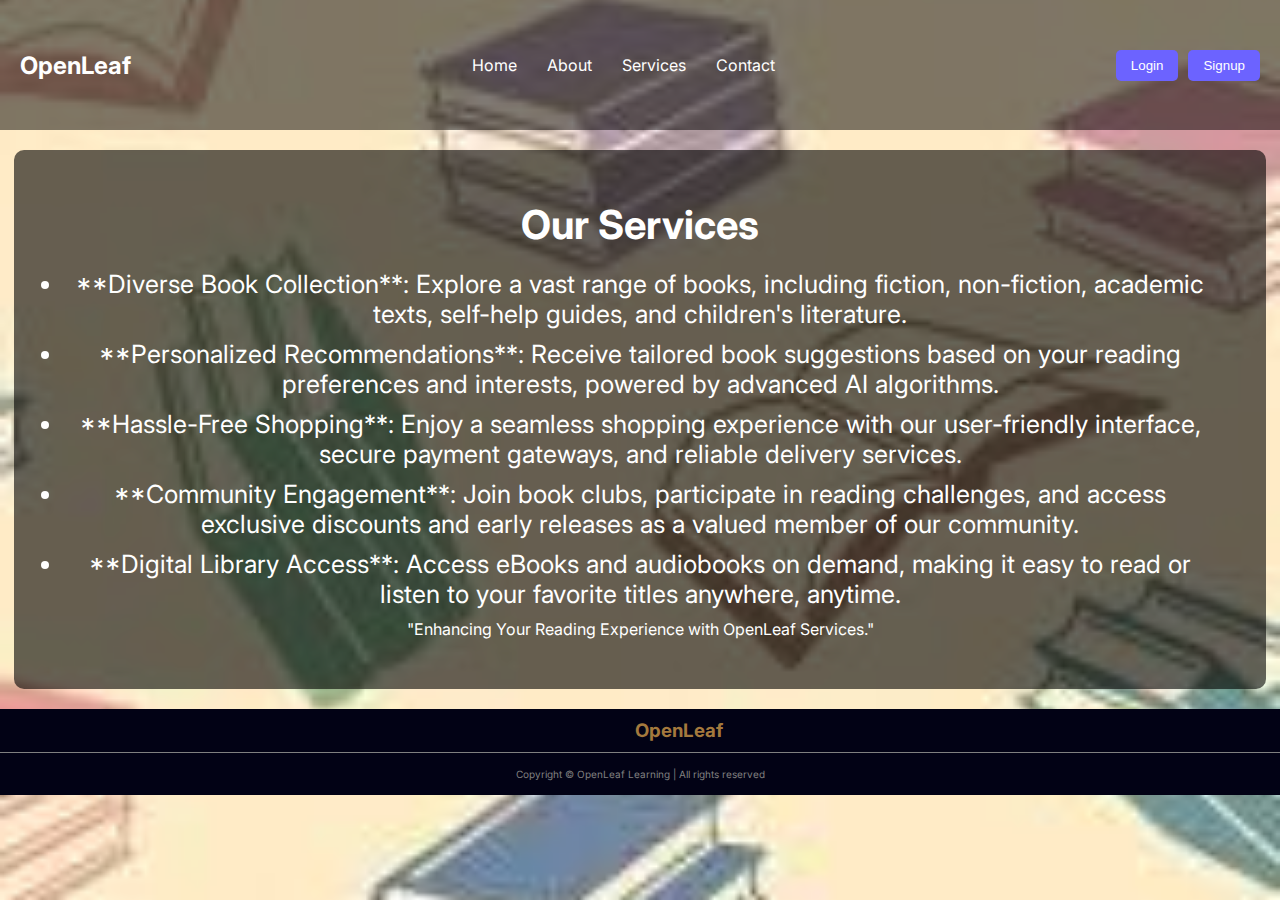
<file: openleaf/about.html>
<!DOCTYPE html>
<html lang="en">
<head>
    <meta charset="UTF-8">
    <meta name="viewport" content="width=device-width, initial-scale=1.0">
    <title>Services | OpenLeaf</title>
    <link rel="preconnect" href="https://fonts.googleapis.com">
    <link rel="preconnect" href="https://fonts.gstatic.com" crossorigin>
    <link href="https://fonts.googleapis.com/css2?family=Inter:ital,opsz,wght@0,14..32,100..900;1,14..32,100..900&display=swap" rel="stylesheet">
    <link rel="stylesheet" href="style.css">
    <style>
        body {
            background-image: url('download.jpeg');
            background-size: cover;
            background-position: center;
            background-repeat: no-repeat;
            width: 100%;
            height: 100%;
            font-family: 'Inter', sans-serif;
        }
    </style>
</head>
<body>
    <header>
        <nav>
            <div class="left">OpenLeaf</div>
            <div class="right">
                <ul>
                    <li><a href="index.html">Home</a></li>
                    <li><a href="about.html">About</a></li>
                    <li><a href="services.html">Services</a></li>
                    <li><a href="contact.html">Contact</a></li>
                </ul>
            </div>
            <div class="auth-buttons">
                <button onclick="openModal('login')">Login</button>
                <button onclick="openModal('signup')">Signup</button>
            </div>
        </nav>
    </header>
    <main>
        <section class="services-section">
            <h1>Our Services</h1>
            <ul>
                <li style="margin-bottom: 10px; font-size: 25px;">**Diverse Book Collection**: Explore a vast range of books, including fiction, non-fiction, academic texts, self-help guides, and children's literature.</li>
                <li style="margin-bottom: 10px; font-size: 25px;">**Personalized Recommendations**: Receive tailored book suggestions based on your reading preferences and interests, powered by advanced AI algorithms.</li>
                <li style="margin-bottom: 10px; font-size: 25px;">**Hassle-Free Shopping**: Enjoy a seamless shopping experience with our user-friendly interface, secure payment gateways, and reliable delivery services.</li>
                <li style="margin-bottom: 10px; font-size: 25px;">**Community Engagement**: Join book clubs, participate in reading challenges, and access exclusive discounts and early releases as a valued member of our community.</li>
                <li style="margin-bottom: 10px; font-size: 25px;">**Digital Library Access**: Access eBooks and audiobooks on demand, making it easy to read or listen to your favorite titles anywhere, anytime.</li>
            </ul>
            <span>"Enhancing Your Reading Experience with OpenLeaf Services."</span>
        </section>
    </main>
    <footer>
        <div class="footer">
            <div class="footer-first">
                <h3>OpenLeaf</h3>
            </div>
        </div>
        <div class="footer-rights">
            Copyright &#169; OpenLeaf Learning | All rights reserved
        </div>
    </footer>

    <!-- Login Modal -->
    <div class="modal" id="loginModal">
        <h2>Login</h2>
        <form action="submit_login.php" method="POST">
            <input type="email" name="email" placeholder="Email" required>
            <input type="password" name="password" placeholder="Password" required>
            <button type="submit">Login</button>
        </form>
        <button onclick="closeModal()">Close</button>
    </div>

    <!-- Signup Modal -->
    <div class="modal" id="signupModal">
        <h2>Signup</h2>
        <form action="submit_signup.php" method="POST">
            <input type="text" name="name" placeholder="Full Name" required>
            <input type="email" name="email" placeholder="Email" required>
            <input type="password" name="password" placeholder="Password" required>
            <button type="submit">Signup</button>
        </form>
        <button onclick="closeModal()">Close</button>
    </div>

    <!-- Overlay -->
    <div class="overlay" id="overlay" onclick="closeModal()"></div>

    <script>
        function openModal(type) {
            document.getElementById(`${type}Modal`).classList.add('active');
            document.getElementById('overlay').classList.add('active');
        }

        function closeModal() {
            document.querySelectorAll('.modal').forEach(modal => modal.classList.remove('active'));
            document.getElementById('overlay').classList.remove('active');
        }
    </script>
</body>
</html>
</file>
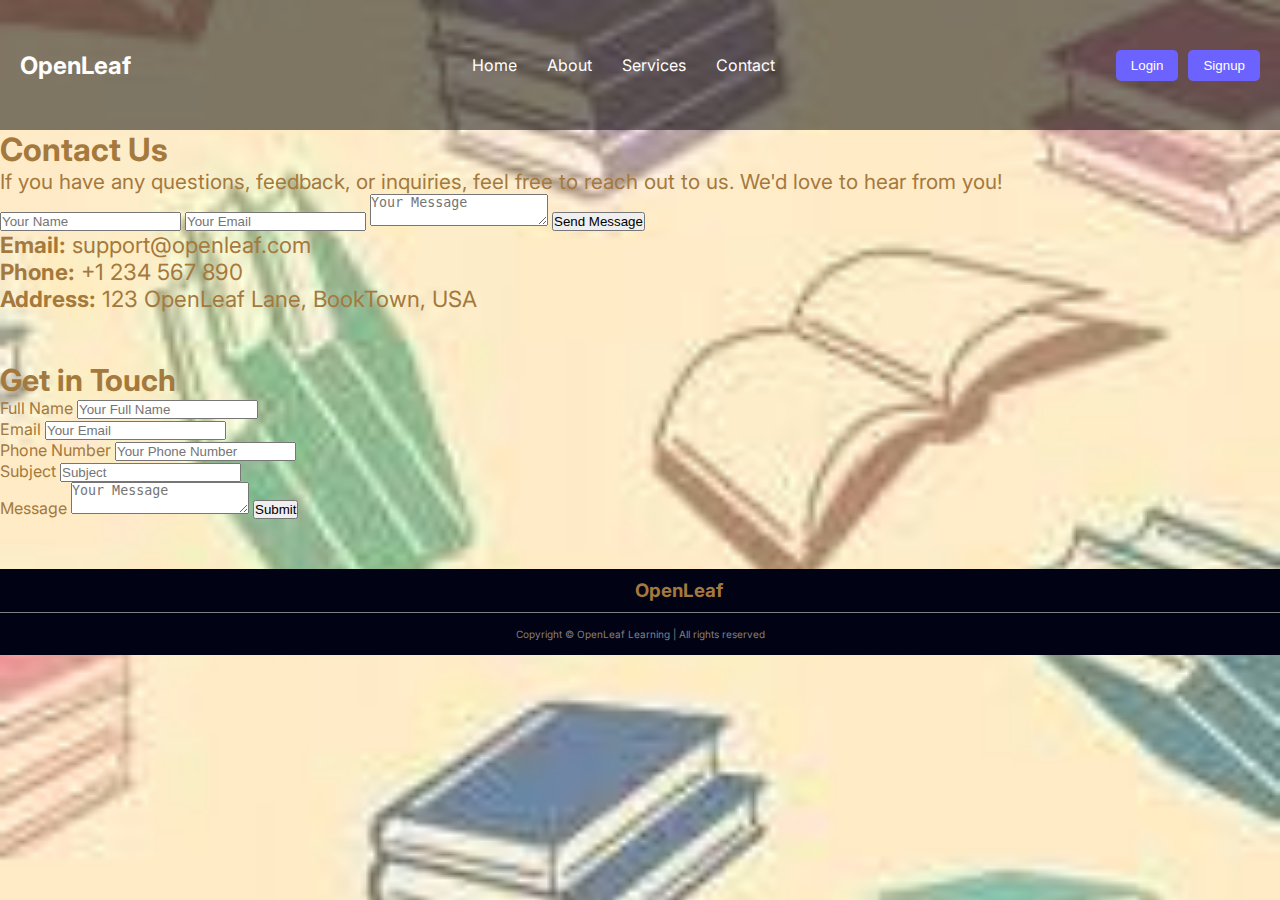
<file: openleaf/contact.html>
<!DOCTYPE html>
<html lang="en">
<head>
    <meta charset="UTF-8">
    <meta name="viewport" content="width=device-width, initial-scale=1.0">
    <title>Contact Us | OpenLeaf</title>
    <link rel="preconnect" href="https://fonts.googleapis.com">
    <link rel="preconnect" href="https://fonts.gstatic.com" crossorigin>
    <link href="https://fonts.googleapis.com/css2?family=Inter:ital,opsz,wght@0,14..32,100..900;1,14..32,100..900&display=swap" rel="stylesheet">
    <link rel="stylesheet" href="style.css">
    <style>
        body {
            background-image: url('download.jpeg');
            background-size: cover;
            background-position: center;
            background-repeat: no-repeat;
            width: 100%;
            height: 100%;
            font-family: 'Inter', sans-serif;
        }
    </style>
</head>
<body>
    <header>
        <nav>
            <div class="left">OpenLeaf</div>
            <div class="right">
                <ul>
                    <li><a href="index.html">Home</a></li>
                    <li><a href="about.html">About</a></li>
                    <li><a href="services.html">Services</a></li>
                    <li><a href="contact.html">Contact</a></li>
                </ul>
            </div>
            <div class="auth-buttons">
                <button onclick="openModal('login')">Login</button>
                <button onclick="openModal('signup')">Signup</button>
            </div>
        </nav>
    </header>
    <main>
        <section class="contact-section" style="margin-bottom: 50px;">
            <h1 style="font-size: 2em;">Contact Us</h1>
            <p style="font-size: 1.3em;">If you have any questions, feedback, or inquiries, feel free to reach out to us. We'd love to hear from you!</p>
            <form action="submit_contact.php" method="POST" style="font-size: 1em;">
                <input type="text" name="name" placeholder="Your Name" required>
                <input type="email" name="email" placeholder="Your Email" required>
                <textarea name="message" placeholder="Your Message" required></textarea>
                <button type="submit">Send Message</button>
            </form>
            <div class="contact-info" style="font-size: 1.4em;">
                <p><strong>Email:</strong> support@openleaf.com</p>
                <p><strong>Phone:</strong> +1 234 567 890</p>
                <p><strong>Address:</strong> 123 OpenLeaf Lane, BookTown, USA</p>
            </div>
        </section>
        <section class="large-form-section" style="margin-bottom: 50px;">
            <h2 style="font-size: 1.9em;">Get in Touch</h2>
            <form action="submit_large_form.php" method="POST" style="font-size: 1em;">
                <div class="form-group">
                    <label for="full-name">Full Name</label>
                    <input type="text" id="full-name" name="full_name" placeholder="Your Full Name" required>
                </div>
                <div class="form-group">
                    <label for="email">Email</label>
                    <input type="email" id="email" name="email" placeholder="Your Email" required>
                </div>
                <div class="form-group"></div>
                    <label for="phone">Phone Number</label>
                    <input type="tel" id="phone" name="phone" placeholder="Your Phone Number" required>
                </div>
                <div class="form-group">
                    <label for="subject">Subject</label>
                    <input type="text" id="subject" name="subject" placeholder="Subject" required>
                </div>
                <div class="form-group"></div>
                    <label for="message">Message</label>
                    <textarea id="message" name="message" placeholder="Your Message" required></textarea>
                </div>
                <button type="submit">Submit</button>
            </form>
        </section>
    </main>
    <footer style=" width: 100%; text-align: center;">
        <div class="footer">
            <div class="footer-first">
                <h3>OpenLeaf</h3>
            </div>
        </div>
        <div class="footer-rights">
            Copyright &#169; OpenLeaf Learning | All rights reserved
        </div>
    </footer>
    <!-- Login Modal -->
    <div class="modal" id="loginModal">
        <h2>Login</h2>
        <form>
            <input type="email" placeholder="Email" required>
            <input type="password" placeholder="Password" required>
            <button type="submit">Login</button>
        </form>
        <button onclick="closeModal()">Close</button>
    </div>
    <!-- Signup Modal -->
    <div class="modal" id="signupModal">
        <h2>Signup</h2>
        <form>
            <input type="text" placeholder="Full Name" required>
            <input type="email" placeholder="Email" required>
            <input type="password" placeholder="Password" required>
            <button type="submit">Signup</button>
        </form>
        <button onclick="closeModal()">Close</button>
    </div>
    <!-- Overlay -->
    <div class="overlay" id="overlay" onclick="closeModal()"></div>
    <script>
        function openModal(type) {
            document.getElementById(`${type}Modal`).classList.add('active');
            document.getElementById('overlay').classList.add('active');
        }

        function closeModal() {
            document.querySelectorAll('.modal').forEach(modal => modal.classList.remove('active'));
            document.getElementById('overlay').classList.remove('active');
        }
    </script>
</body>
</html>
</file>
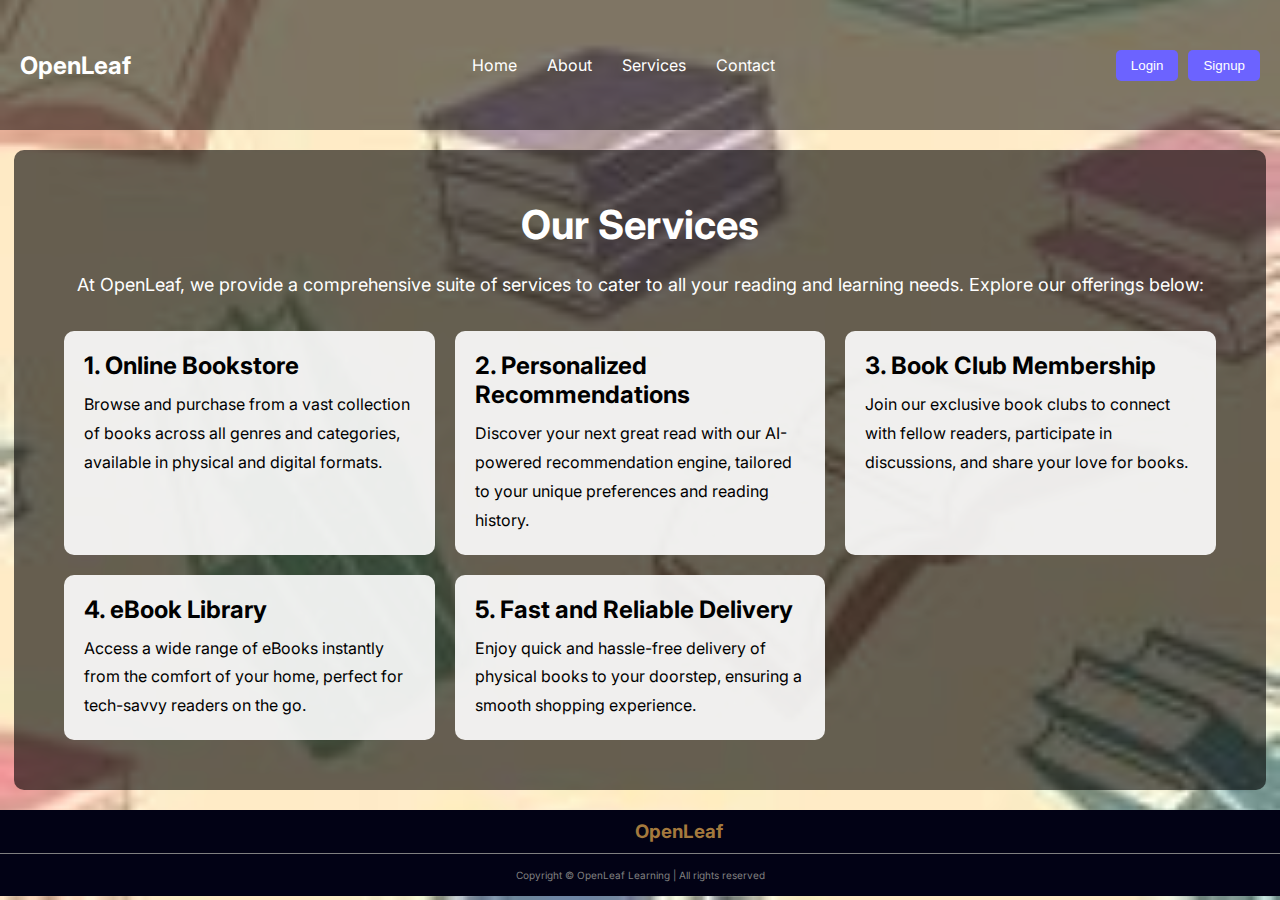
<file: openleaf/services.html>
<!DOCTYPE html>
<html lang="en">
<head>
    <meta charset="UTF-8">
    <meta name="viewport" content="width=device-width, initial-scale=1.0">
    <title>Services | OpenLeaf</title>
    <link rel="preconnect" href="https://fonts.googleapis.com">
    <link rel="preconnect" href="https://fonts.gstatic.com" crossorigin>
    <link href="https://fonts.googleapis.com/css2?family=Inter:ital,opsz,wght@0,14..32,100..900;1,14..32,100..900&display=swap" rel="stylesheet">
    <link rel="stylesheet" href="style.css">
    <style>
        body {
            background-image: url('download.jpeg');
            background-size: cover;
            background-position: center;
            background-repeat: no-repeat;
            width: 100%;
            height: 100%;
            font-family: 'Inter', sans-serif;
        }
        
    </style>
</head>
<body>
    <header>
        <nav>
            <div class="left">OpenLeaf</div>
            <div class="right">
                <ul>
                    <li><a href="index.html">Home</a></li>
                    <li><a href="about.html">About</a></li>
                    <li><a href="services.html">Services</a></li>
                    <li><a href="contact.html">Contact</a></li>
                </ul>
            </div>
            <div class="auth-buttons">
                <button onclick="openModal('login')">Login</button>
                <button onclick="openModal('signup')">Signup</button>
            </div>
        </nav>
    </header>
    <main>
        <section class="services-section">
            <h1>Our Services</h1>
            <p>At OpenLeaf, we provide a comprehensive suite of services to cater to all your reading and learning needs. Explore our offerings below:</p>
            <div class="services-list">
                <div class="service-item">
                    <h3>1. Online Bookstore</h3>
                    <p>Browse and purchase from a vast collection of books across all genres and categories, available in physical and digital formats.</p>
                </div>
                <div class="service-item">
                    <h3>2. Personalized Recommendations</h3>
                    <p>Discover your next great read with our AI-powered recommendation engine, tailored to your unique preferences and reading history.</p>
                </div>
                <div class="service-item">
                    <h3>3. Book Club Membership</h3>
                    <p>Join our exclusive book clubs to connect with fellow readers, participate in discussions, and share your love for books.</p>
                </div>
                <div class="service-item">
                    <h3>4. eBook Library</h3>
                    <p>Access a wide range of eBooks instantly from the comfort of your home, perfect for tech-savvy readers on the go.</p>
                </div>
                <div class="service-item">
                    <h3>5. Fast and Reliable Delivery</h3>
                    <p>Enjoy quick and hassle-free delivery of physical books to your doorstep, ensuring a smooth shopping experience.</p>
                </div>
            </div>
        </section>
    </main>
    <footer>
        <div class="footer">
            <div class="footer-first">
                <h3>OpenLeaf</h3>
            </div>
        </div>
        <div class="footer-rights">
            Copyright &#169; OpenLeaf Learning | All rights reserved
        </div>
    </footer>
    <!-- Login Modal -->
    <div class="modal" id="loginModal">
        <h2>Login</h2>
        <form>
            <input type="email" placeholder="Email" required>
            <input type="password" placeholder="Password" required>
            <button type="submit">Login</button>
        </form>
        <button onclick="closeModal()">Close</button>
    </div>
    <!-- Signup Modal -->
    <div class="modal" id="signupModal">
        <h2>Signup</h2>
        <form>
            <input type="text" placeholder="Full Name" required>
            <input type="email" placeholder="Email" required>
            <input type="password" placeholder="Password" required>
            <button type="submit">Signup</button>
        </form>
        <button onclick="closeModal()">Close</button>
    </div>
    <!-- Overlay -->
    <div class="overlay" id="overlay" onclick="closeModal()"></div>
    <script>
        function openModal(type) {
            document.getElementById(`${type}Modal`).classList.add('active');
            document.getElementById('overlay').classList.add('active');
        }

        function closeModal() {
            document.querySelectorAll('.modal').forEach(modal => modal.classList.remove('active'));
            document.getElementById('overlay').classList.remove('active');
        }
    </script>
</body>
</html>
</file>
<file: openleaf/style.css>
* {
    margin: 0%;
    padding: 0%;
}

body {
    background-color: rgb(184, 189, 205);
    color: rgb(164, 121, 61);
    font-family: 'Franklin Gothic Medium', 'Arial Narrow', Arial, sans-serif;
}

nav {
    display: flex;
    justify-content: space-around;
    align-items: center;
    height: 90px;
    background-color: rgb(18, 9, 53);
}

nav ul {
    display: flex;
    justify-content: center;
}

nav ul li {
    list-style: none;
    margin: 0 23px;
}

nav ul li a:hover {
    color: rgb(187, 202, 214);
    font-size: 1.04rem;
}

main hr {
    border: 0;
    background-color: rgb(27, 27, 186);
    height: 1.0px;
    margin: 50px 84px;
}

.left {
    font-size: 1.3rem;
}

.firstSection {
    display: flex;
    justify-content: space-between;
    align-items: center;
    margin: 100px;
}

.firstSection>div {
    width: 500px;
}

.leftSection {
    font-size: 3rem;
}

.leftSection .buttons {
    padding: 15px;
}

.leftSection .btn {
    padding: 8px;
    background-color: rgba(113, 120, 215, 0.914);
    color: white;
    border: 2px solid white;
    border-radius: 6px;
    font-size: 30px;
    cursor: pointer;
}

.rightSection img {
    width: 110%;
}

.purple {
    color: rgb(117, 28, 199);
}
.text-gray{
    color: rgb(113, 108, 108);
    }
    
    #element{
        color: rgb(34, 16, 51)
    }
    footer{
        background-color: rgb(2, 2, 21);
        
        }
        
        .footer{
        display: flex;
        padding: 10px 123px;
        justify-content:center
        }
        .footer ul{
            list-style: none;
        }
        
        .footer > div{
        width: 10px;
        }
        
        .footer-rights{
        text-align: center;
        color:grey;
        font-size: x-small;
        border-top: 1px solid gray;
        padding: 15px 0;
        }   
        nav {
            display: flex;
            justify-content: space-between;
            padding: 20px;
            background-color: rgba(0, 0, 0, 0.5);
            color: white;
        }
        nav .left {
            font-size: 24px;
            font-weight: bold;
        }
        nav ul {
            display: flex;
            list-style: none;
        }
        nav ul li {
            margin: 0 15px;
        }
        nav ul li a {
            color: white;
            text-decoration: none;
        }
        nav ul li a:hover {
            text-decoration: underline;
        }
        .auth-buttons {
            display: flex;
            gap: 10px;
        }
        .auth-buttons button {
            padding: 8px 15px;
            border: none;
            cursor: pointer;
            color: white;
            background-color: #6c63ff;
            border-radius: 5px;
        }
        .auth-buttons button:hover {
            background-color: #4b49cc;
        }
        .modal {
            display: none;
            position: fixed;
            top: 50%;
            left: 50%;
            transform: translate(-50%, -50%);
            background: white;
            padding: 20px;
            border-radius: 8px;
            box-shadow: 0 2px 10px rgba(0, 0, 0, 0.3);
            z-index: 1000;
            width: 300px;
        }
        .modal.active {
            display: block;
        }
        .modal h2 {
            margin: 0 0 15px;
        }
        .modal form input {
            display: block;
            width: 100%;
            margin-bottom: 10px;
            padding: 10px;
            border: 1px solid #ccc;
            border-radius: 5px;
        }
        .modal form button {
            width: 100%;
            padding: 10px;
            background-color: #6c63ff;
            color: white;
            border: none;
            border-radius: 5px;
        }
        .modal form button:hover {
            background-color: #4b49cc;
        }
        .overlay {
            display: none;
            position: fixed;
            top: 0;
            left: 0;
            width: 100%;
            height: 100%;
            background: rgba(0, 0, 0, 0.5);
            z-index: 999;
        }
        .overlay.active {
            display: block;
        }
        .services-section {
            text-align: center;
            padding: 50px;
            color: white;
            background: rgba(0, 0, 0, 0.6);
            margin: 20px auto;
            width: 90%;
            border-radius: 10px;
        }
        .services-section h1 {
            font-size: 40px;
            margin-bottom: 20px;
        }
        .services-section p {
            font-size: 18px;
            line-height: 1.8;
        }
        .services-list {
            display: grid;
            grid-template-columns: repeat(auto-fit, minmax(300px, 1fr));
            gap: 20px;
            margin-top: 30px;
        }
        .service-item {
            background: rgba(255, 255, 255, 0.9);
            padding: 20px;
            border-radius: 10px;
            text-align: left;
            color: black;
        }
        .service-item h3 {
            font-size: 24px;
            margin-bottom: 10px;
        }
        .service-item p {
            font-size: 16px;
        }
</file>
